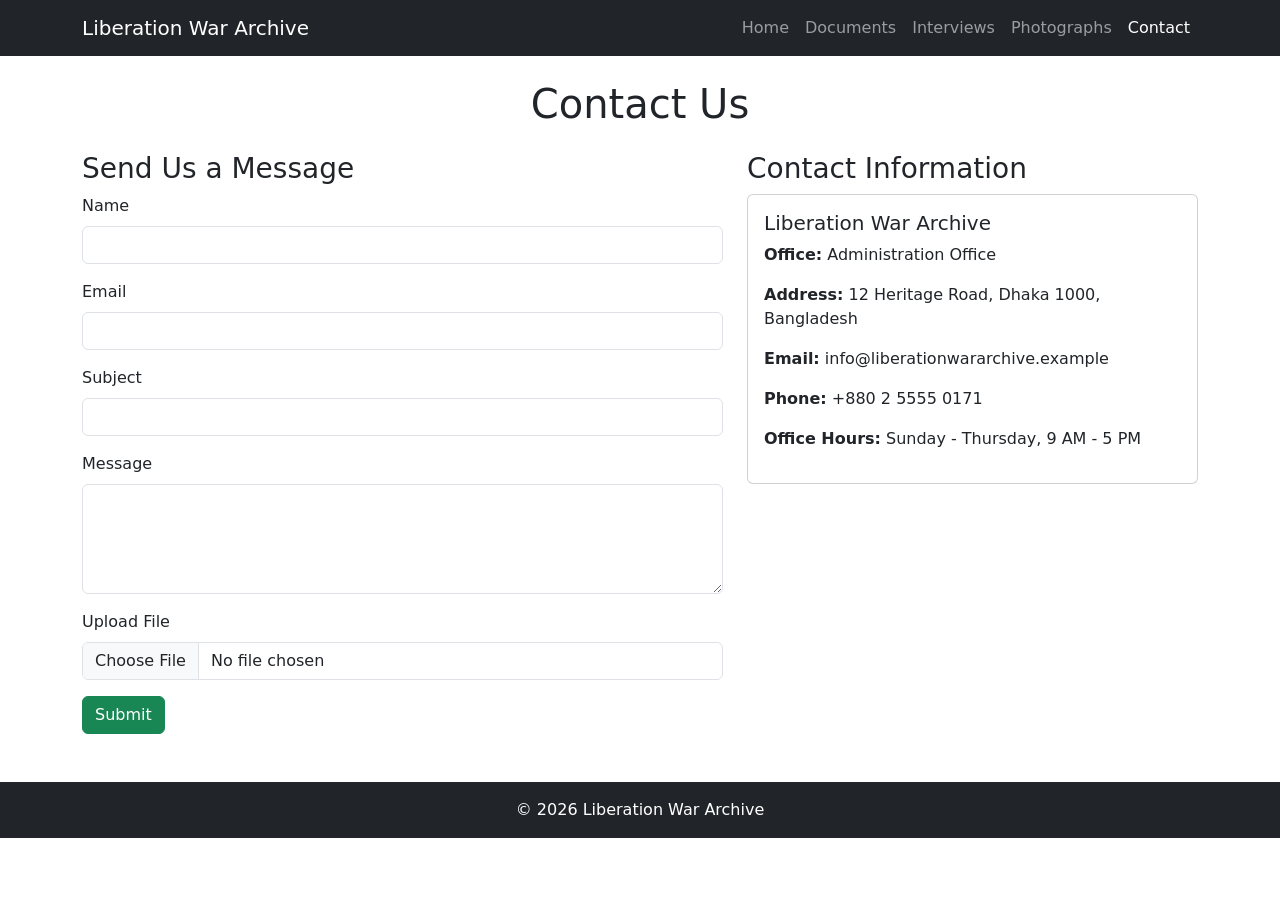
<file: contact.html>
<!DOCTYPE html>
<html lang="en">
<head>
    <meta charset="UTF-8">
    <meta name="viewport" content="width=device-width, initial-scale=1">
    <title>Contact - Liberation War Archive</title>

    <link href="https://cdn.jsdelivr.net/npm/bootstrap@5.3.3/dist/css/bootstrap.min.css" rel="stylesheet">
</head>
<body>

<!-- Navbar -->
<nav class="navbar navbar-expand-lg navbar-dark bg-dark">
    <div class="container">
        <a class="navbar-brand" href="index.html">Liberation War Archive</a>

        <button class="navbar-toggler" type="button" data-bs-toggle="collapse" data-bs-target="#menu">
            <span class="navbar-toggler-icon"></span>
        </button>

        <div class="collapse navbar-collapse" id="menu">
            <ul class="navbar-nav ms-auto">
                <li class="nav-item"><a class="nav-link" href="index.html">Home</a></li>
                <li class="nav-item"><a class="nav-link" href="documents.html">Documents</a></li>
                <li class="nav-item"><a class="nav-link" href="interviews.html">Interviews</a></li>
                <li class="nav-item"><a class="nav-link" href="gallery.html">Photographs</a></li>
                <li class="nav-item"><a class="nav-link active" href="contact.html">Contact</a></li>
            </ul>
        </div>
    </div>
</nav>

<!-- Page Heading -->
<div class="container mt-4">
    <h1 class="text-center mb-4">Contact Us</h1>

    <div class="row">

        <!-- Contact Form -->
        <div class="col-md-7">
            <h3>Send Us a Message</h3>

            <form id="contactForm">

                <div class="mb-3">
                    <label class="form-label">Name</label>
                    <input type="text" class="form-control" required>
                </div>

                <div class="mb-3">
                    <label class="form-label">Email</label>
                    <input type="email" class="form-control" required>
                </div>

                <div class="mb-3">
                    <label class="form-label">Subject</label>
                    <input type="text" class="form-control" required>
                </div>

                <div class="mb-3">
                    <label class="form-label">Message</label>
                    <textarea class="form-control" rows="4" required></textarea>
                </div>

                <div class="mb-3">
                    <label class="form-label">Upload File</label>
                    <input type="file" class="form-control">
                </div>

                <button type="submit" class="btn btn-success">Submit</button>

            </form>
        </div>

        <!-- Contact Information -->
        <div class="col-md-5 mt-4 mt-md-0">
            <h3>Contact Information</h3>

            <div class="card">
                <div class="card-body">
                    <h5 class="card-title">Liberation War Archive</h5>

                    <p><strong>Office:</strong> Administration Office</p>
                    <p><strong>Address:</strong> 12 Heritage Road, Dhaka 1000, Bangladesh</p>
                    <p><strong>Email:</strong> info@liberationwararchive.example</p>
                    <p><strong>Phone:</strong> +880 2 5555 0171</p>
                    <p><strong>Office Hours:</strong> Sunday - Thursday, 9 AM - 5 PM</p>
                </div>
            </div>
        </div>

    </div>
</div>

<!-- Footer -->
<footer class="bg-dark text-white text-center p-3 mt-5">
    <p class="mb-0">&copy; 2026 Liberation War Archive</p>
</footer>

<script src="https://cdn.jsdelivr.net/npm/bootstrap@5.3.3/dist/js/bootstrap.bundle.min.js"></script>

</body>
</html>
</file>
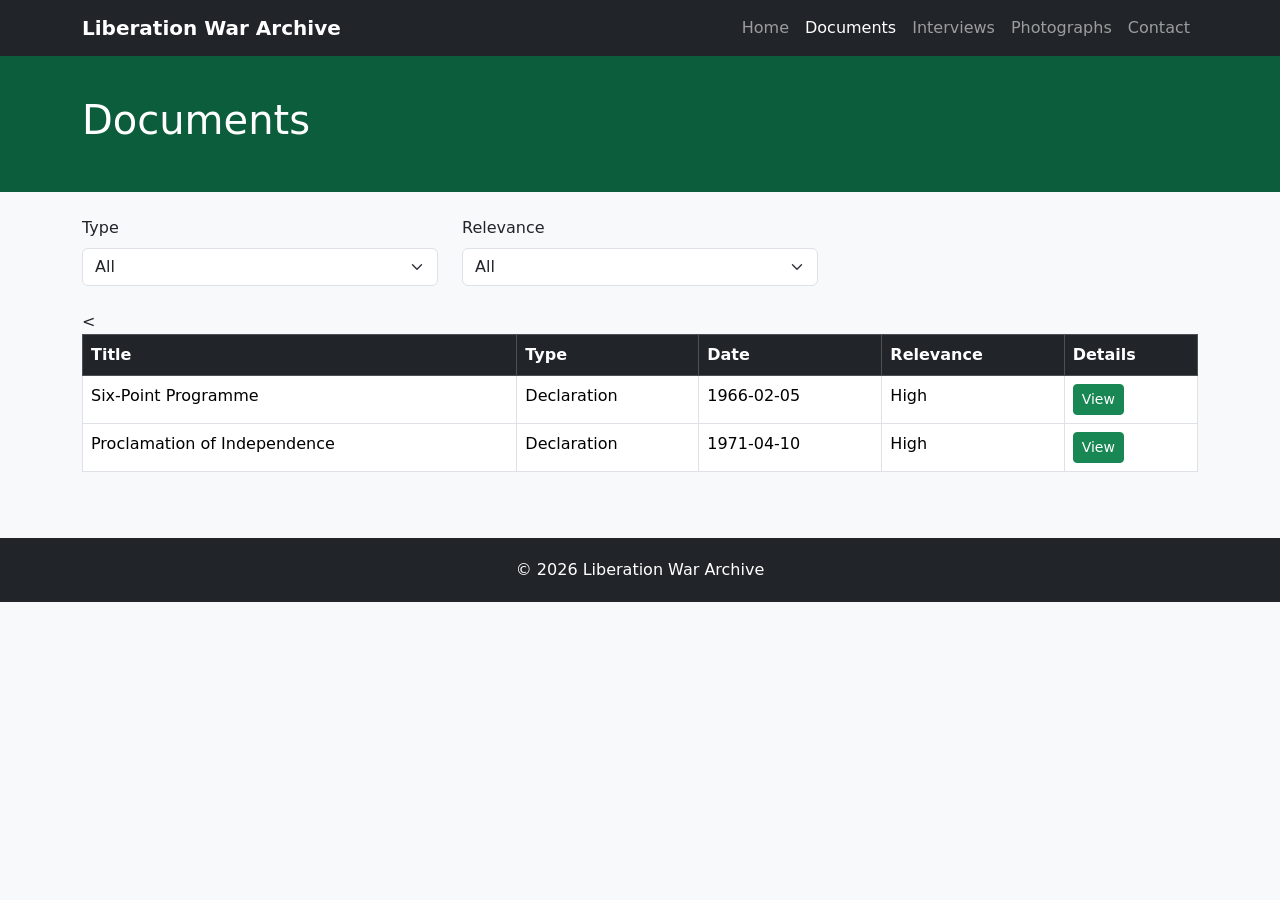
<file: documents.html>
<!DOCTYPE html>
<html lang="en">
<head>
  <meta charset="UTF-8">
  <meta name="viewport" content="width=device-width, initial-scale=1">
  <title>Documents - Liberation War Archive</title>
  <link href="https://cdn.jsdelivr.net/npm/bootstrap@5.3.3/dist/css/bootstrap.min.css" rel="stylesheet">
  <link rel="stylesheet" href="./assets/css/style.css">
  <link rel="stylesheet" href="./assets/css/responsive.css">
</head>
<body>

<nav class="navbar navbar-expand-lg navbar-dark bg-dark">
  <div class="container">
    <a class="navbar-brand" href="index.html">Liberation War Archive</a>
    <button class="navbar-toggler" type="button" data-bs-toggle="collapse" data-bs-target="#menu">
      <span class="navbar-toggler-icon"></span>
    </button>
    <div class="collapse navbar-collapse" id="menu">
      <ul class="navbar-nav ms-auto">
        <li class="nav-item"><a class="nav-link" href="index.html">Home</a></li>
        <li class="nav-item"><a class="nav-link active" href="documents.html">Documents</a></li>
        <li class="nav-item"><a class="nav-link" href="interviews.html">Interviews</a></li>
        <li class="nav-item"><a class="nav-link" href="gallery.html">Photographs</a></li>
        <li class="nav-item"><a class="nav-link" href="contact.html">Contact</a></li>
      </ul>
    </div>
  </div>
</nav>

<section class="page-title">
  <div class="container"><h1>Documents</h1></div>
</section>

<section class="container mt-4">
  <div class="row mb-3">
    <div class="col-md-4 mb-2">
      <label for="typeFilter" class="form-label">Type</label>
      <select id="typeFilter" class="form-select">
        <option value="all">All</option>
        <option value="Treaty">Treaty</option>
        <option value="Declaration">Declaration</option>
        <option value="Correspondence">Correspondence</option>
      </select>
    </div>
    <div class="col-md-4 mb-2">
      <label for="relFilter" class="form-label">Relevance</label>
      <select id="relFilter" class="form-select">
        <option value="all">All</option>
        <option value="High">High</option>
        <option value="Medium">Medium</option>
      </select>
    </div>
  </div>

  <div class="table-responsive">
    <table class="table table-bordered bg-white" id="docTable">
      <thead class="table-dark">
        <tr>
          <th>Title</th>
          <th>Type</th>
          <th>Date</th>
          <th>Relevance</th>
          <th>Details</th>
        </tr>
      </thead>
      <tbody>
        <tr data-type="Declaration" data-relevance="High" data-title="Six-Point Programme" data-date="5 February 1966" data-source="Awami League Archive" data-desc="A political programme demanding autonomy for East Pakistan. It became the base of the independence movement.">
          <td>Six-Point Programme</td>
          <td>Declaration</td>
          <td>1966-02-05</td>
          <td>High</td>
          <td><button class="btn btn-sm btn-success view-doc">View</button></td>
        </tr>
        <tr data-type="Declaration" data-relevance="High" data-title="Proclamation of Independence" data-date="10 April 1971" data-source="Government of Bangladesh (Mujibnagar)" data-desc="The official proclamation that declared Bangladesh an independent country and formed the first government.">
          <td>Proclamation of Independence</td>
          <td>Declaration</td>
          <td>1971-04-10</td>
          <td>High</td>
          <td><button class="btn btn-sm btn-success view-doc">View</button></td>
        </tr>
        <
      </tbody>
    </table>
  </div>
</section>

<div class="modal fade" id="docModal" tabindex="-1">
  <div class="modal-dialog">
    <div class="modal-content">
      <div class="modal-header">
        <h5 class="modal-title" id="docTitle"></h5>
        <button type="button" class="btn-close" data-bs-dismiss="modal"></button>
      </div>
      <div class="modal-body">
        <p><strong>Description:</strong> <span id="docDesc"></span></p>
        <p><strong>Publication Date:</strong> <span id="docDate"></span></p>
        <p><strong>Source:</strong> <span id="docSource"></span></p>
      </div>
    </div>
  </div>
</div>

<footer>
  <div class="container text-center">&copy; 2026 Liberation War Archive</div>
</footer>

<script src="https://cdn.jsdelivr.net/npm/bootstrap@5.3.3/dist/js/bootstrap.bundle.min.js"></script>
<script src="./assets/js/app.js"></script>
</body>
</html>
</file>
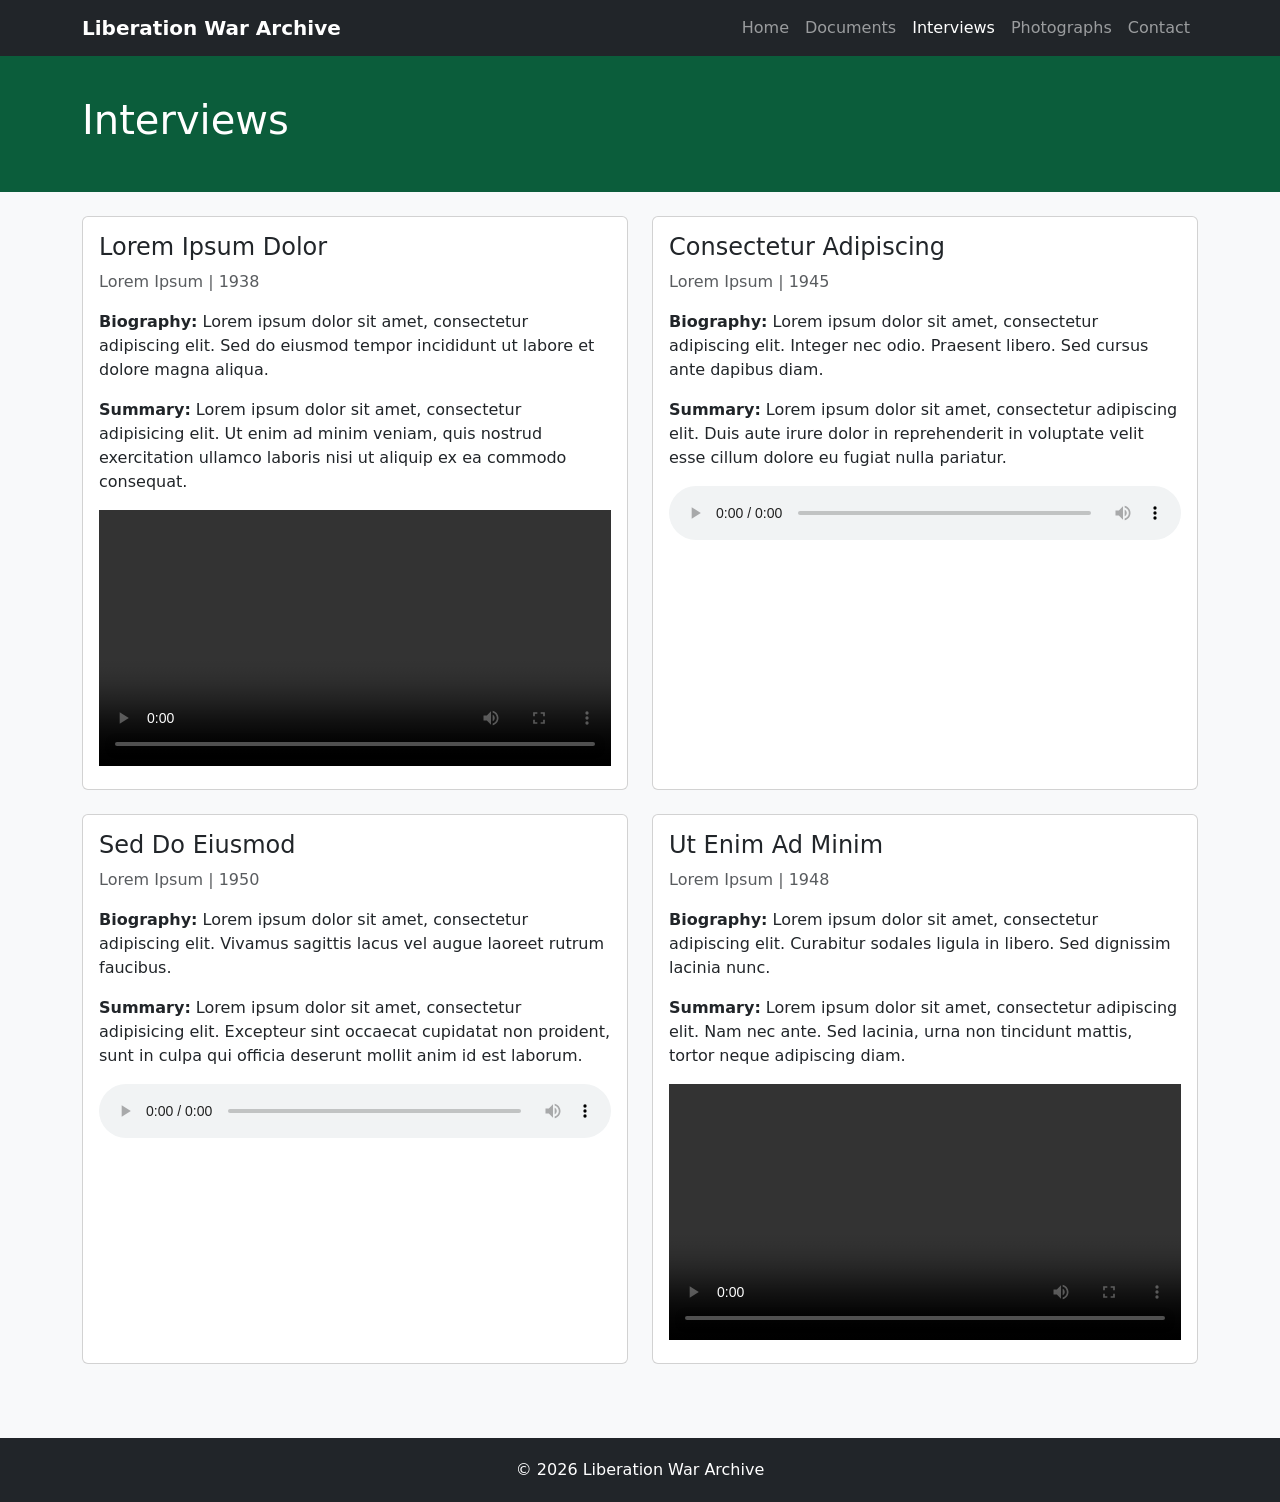
<file: interviews.html>
<!DOCTYPE html>
<html lang="en">
<head>
  <meta charset="UTF-8">
  <meta name="viewport" content="width=device-width, initial-scale=1">
  <title>Interviews - Liberation War Archive</title>

  <link href="https://cdn.jsdelivr.net/npm/bootstrap@5.3.3/dist/css/bootstrap.min.css" rel="stylesheet">
  <link rel="stylesheet" href="./assets/css/style.css">
  <link rel="stylesheet" href="./assets/css/responsive.css">
</head>
<body>

<nav class="navbar navbar-expand-lg navbar-dark bg-dark">
  <div class="container">
    <a class="navbar-brand" href="index.html">Liberation War Archive</a>

    <button class="navbar-toggler" type="button"
      data-bs-toggle="collapse" data-bs-target="#menu">
      <span class="navbar-toggler-icon"></span>
    </button>

    <div class="collapse navbar-collapse" id="menu">
      <ul class="navbar-nav ms-auto">
        <li class="nav-item"><a class="nav-link" href="index.html">Home</a></li>
        <li class="nav-item"><a class="nav-link" href="documents.html">Documents</a></li>
        <li class="nav-item"><a class="nav-link active" href="interviews.html">Interviews</a></li>
        <li class="nav-item"><a class="nav-link" href="gallery.html">Photographs</a></li>
        <li class="nav-item"><a class="nav-link" href="contact.html">Contact</a></li>
      </ul>
    </div>
  </div>
</nav>

<section class="page-title">
  <div class="container">
    <h1>Interviews</h1>
  </div>
</section>

<section class="container mt-4">
  <div class="row">

    <!-- Interview 1 -->
    <div class="col-md-6 mb-4">
      <div class="card h-100">
        <div class="card-body">
          <h4>Lorem Ipsum Dolor</h4>
          <p class="text-muted">Lorem Ipsum | 1938</p>

          <p>
            <strong>Biography:</strong>
            Lorem ipsum dolor sit amet, consectetur adipiscing elit.
            Sed do eiusmod tempor incididunt ut labore et dolore magna aliqua.
          </p>

          <p>
            <strong>Summary:</strong>
            Lorem ipsum dolor sit amet, consectetur adipisicing elit.
            Ut enim ad minim veniam, quis nostrud exercitation ullamco
            laboris nisi ut aliquip ex ea commodo consequat.
          </p>

          <video controls class="w-100">
            <source src="https://www.w3schools.com/html/mov_bbb.mp4" type="video/mp4">
          </video>
        </div>
      </div>
    </div>

    <!-- Interview 2 -->
    <div class="col-md-6 mb-4">
      <div class="card h-100">
        <div class="card-body">
          <h4>Consectetur Adipiscing</h4>
          <p class="text-muted">Lorem Ipsum | 1945</p>

          <p>
            <strong>Biography:</strong>
            Lorem ipsum dolor sit amet, consectetur adipiscing elit.
            Integer nec odio. Praesent libero. Sed cursus ante dapibus diam.
          </p>

          <p>
            <strong>Summary:</strong>
            Lorem ipsum dolor sit amet, consectetur adipiscing elit.
            Duis aute irure dolor in reprehenderit in voluptate velit
            esse cillum dolore eu fugiat nulla pariatur.
          </p>

          <audio controls class="w-100">
            <source src="https://www.soundhelix.com/examples/mp3/SoundHelix-Song-1.mp3" type="audio/mpeg">
          </audio>
        </div>
      </div>
    </div>

    <!-- Interview 3 -->
    <div class="col-md-6 mb-4">
      <div class="card h-100">
        <div class="card-body">
          <h4>Sed Do Eiusmod</h4>
          <p class="text-muted">Lorem Ipsum | 1950</p>

          <p>
            <strong>Biography:</strong>
            Lorem ipsum dolor sit amet, consectetur adipiscing elit.
            Vivamus sagittis lacus vel augue laoreet rutrum faucibus.
          </p>

          <p>
            <strong>Summary:</strong>
            Lorem ipsum dolor sit amet, consectetur adipisicing elit.
            Excepteur sint occaecat cupidatat non proident, sunt in culpa
            qui officia deserunt mollit anim id est laborum.
          </p>

          <audio controls class="w-100">
            <source src="https://www.soundhelix.com/examples/mp3/SoundHelix-Song-2.mp3" type="audio/mpeg">
          </audio>
        </div>
      </div>
    </div>

    <!-- Interview 4 -->
    <div class="col-md-6 mb-4">
      <div class="card h-100">
        <div class="card-body">
          <h4>Ut Enim Ad Minim</h4>
          <p class="text-muted">Lorem Ipsum | 1948</p>

          <p>
            <strong>Biography:</strong>
            Lorem ipsum dolor sit amet, consectetur adipiscing elit.
            Curabitur sodales ligula in libero. Sed dignissim lacinia nunc.
          </p>

          <p>
            <strong>Summary:</strong>
            Lorem ipsum dolor sit amet, consectetur adipiscing elit.
            Nam nec ante. Sed lacinia, urna non tincidunt mattis,
            tortor neque adipiscing diam.
          </p>

          <video controls class="w-100">
            <source src="https://www.w3schools.com/html/mov_bbb.mp4" type="video/mp4">
          </video>
        </div>
      </div>
    </div>

  </div>
</section>

<footer>
  <div class="container text-center">
    &copy; 2026 Liberation War Archive
  </div>
</footer>

<script src="https://cdn.jsdelivr.net/npm/bootstrap@5.3.3/dist/js/bootstrap.bundle.min.js"></script>
<script src="./assets/js/app.js"></script>

</body>
</html>
</file>
<file: assets/css/style.css>
body {
  background: #f8f9fa;
}

.navbar-brand {
  font-weight: bold;
}

.hero {
  background: #0b5d3b;
  color: white;
  padding: 80px 0;
}

.page-title {
  background: #0b5d3b;
  color: white;
  padding: 40px 0;
}

.card-img-top {
  height: 200px;
  object-fit: cover;
}

.gallery-img {
  height: 220px;
  object-fit: cover;
  cursor: pointer;
}

.zoom-box {
  max-height: 65vh;
  overflow: auto;
  background: #000;
}

.zoom-box img {
  width: 100%;
}

footer {
  background: #212529;
  color: white;
  padding: 20px 0;
  margin-top: 50px;
}
</file>
<file: assets/css/responsive.css>
@media (max-width: 768px) {
  .hero {
    padding: 50px 0;
    text-align: center;
  }

  .gallery-img {
    height: 160px;
  }
}
</file>
